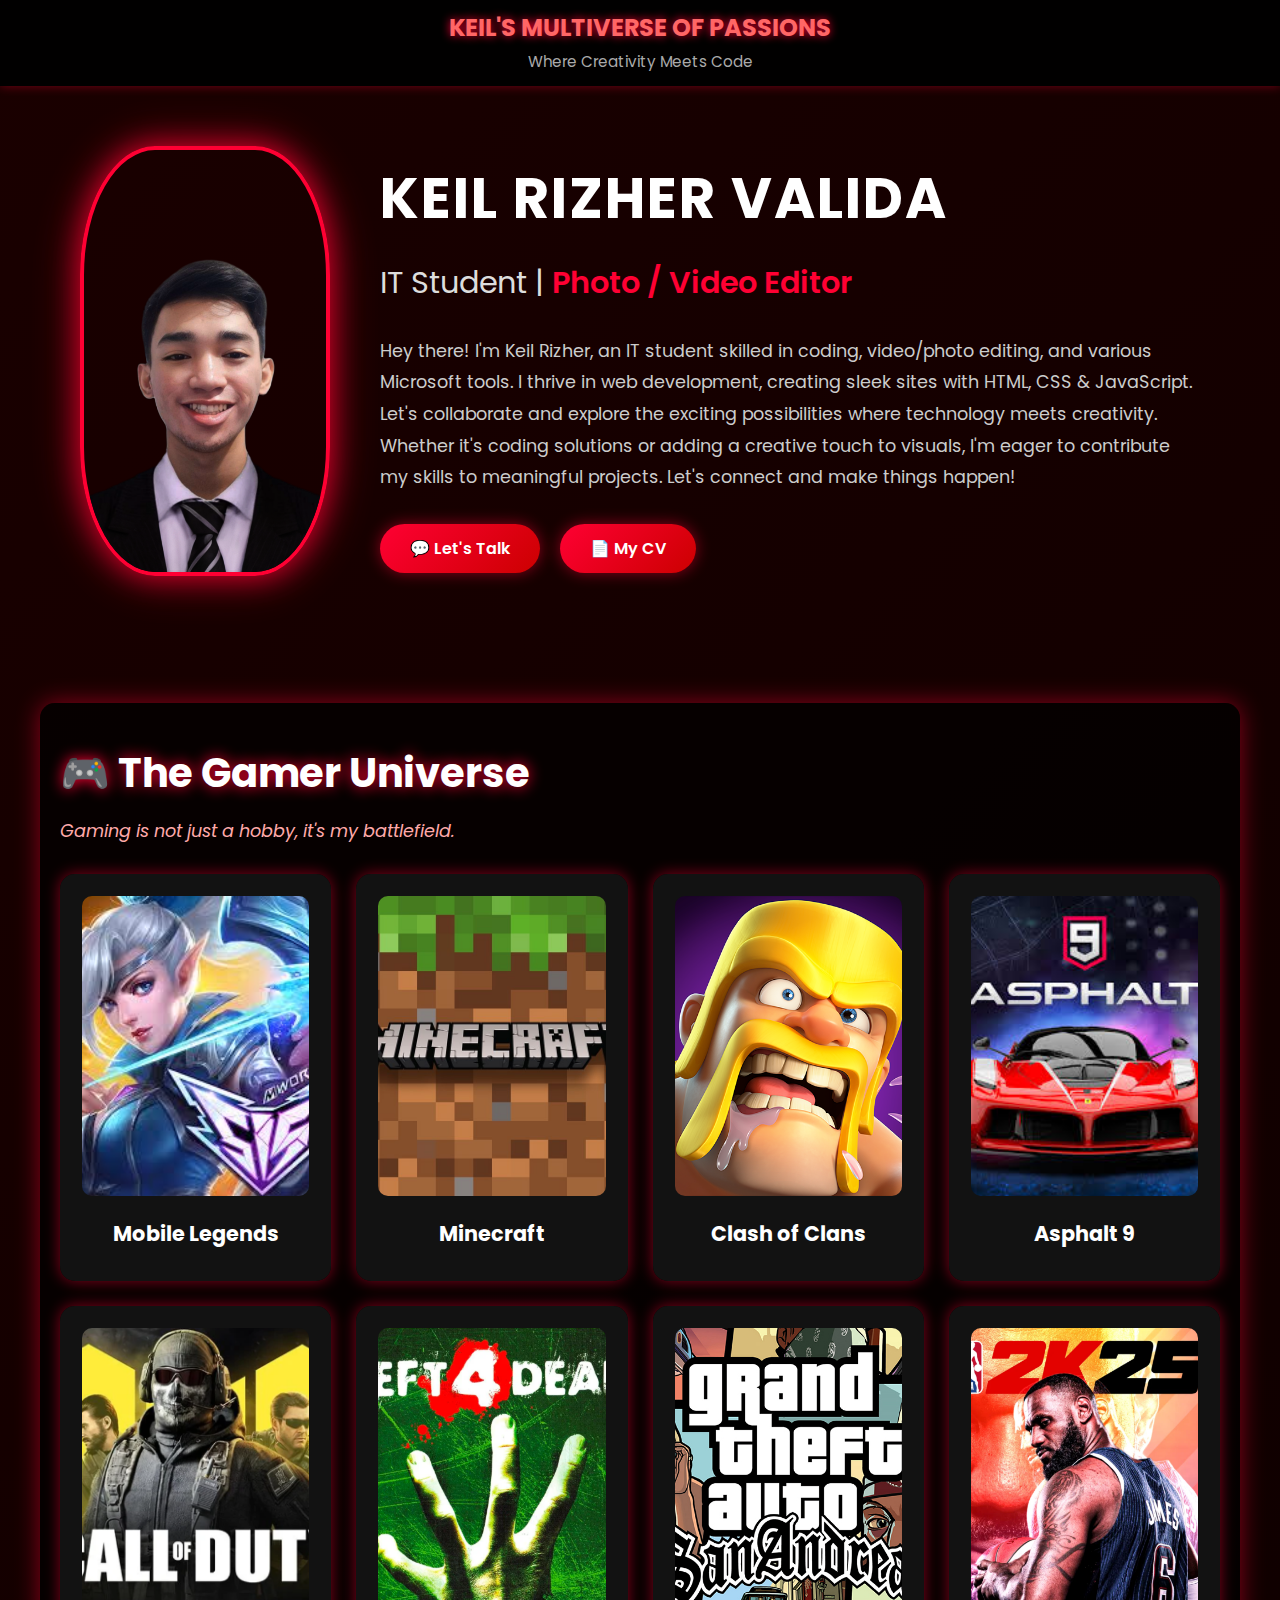
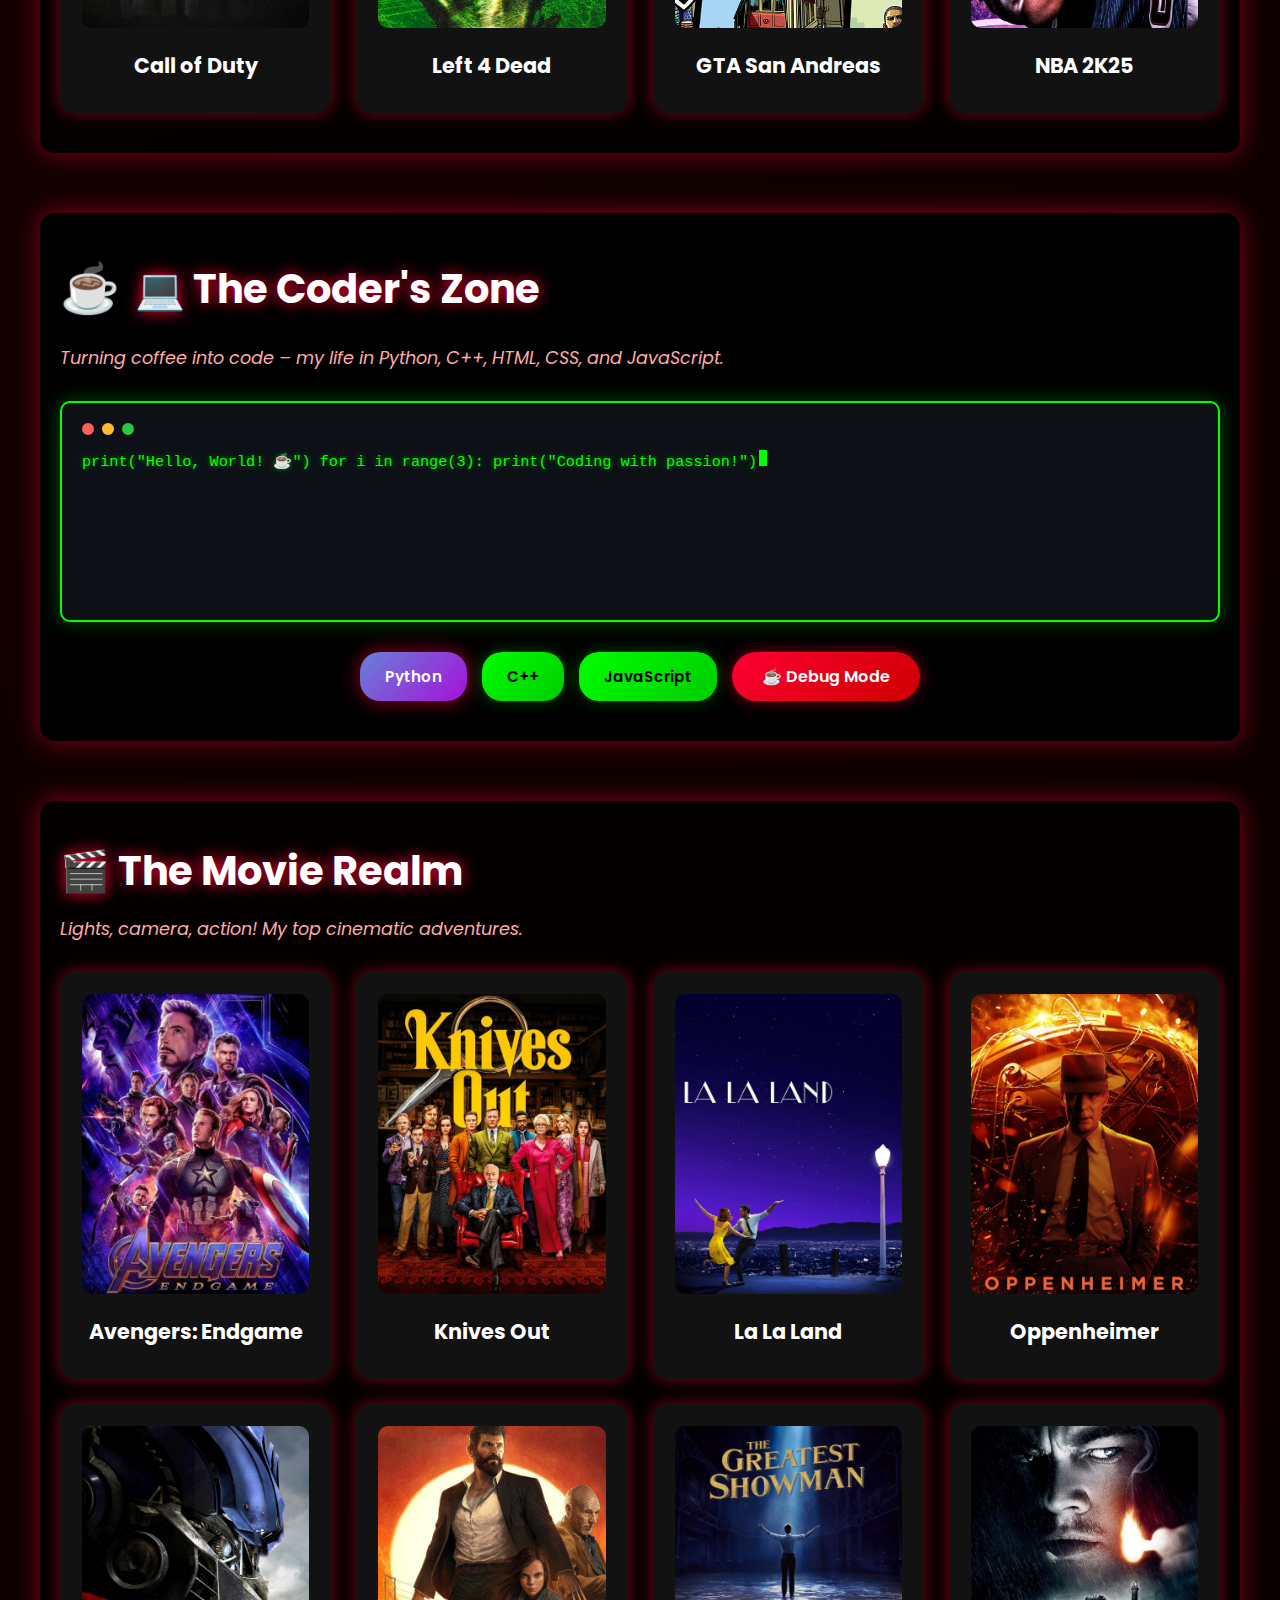
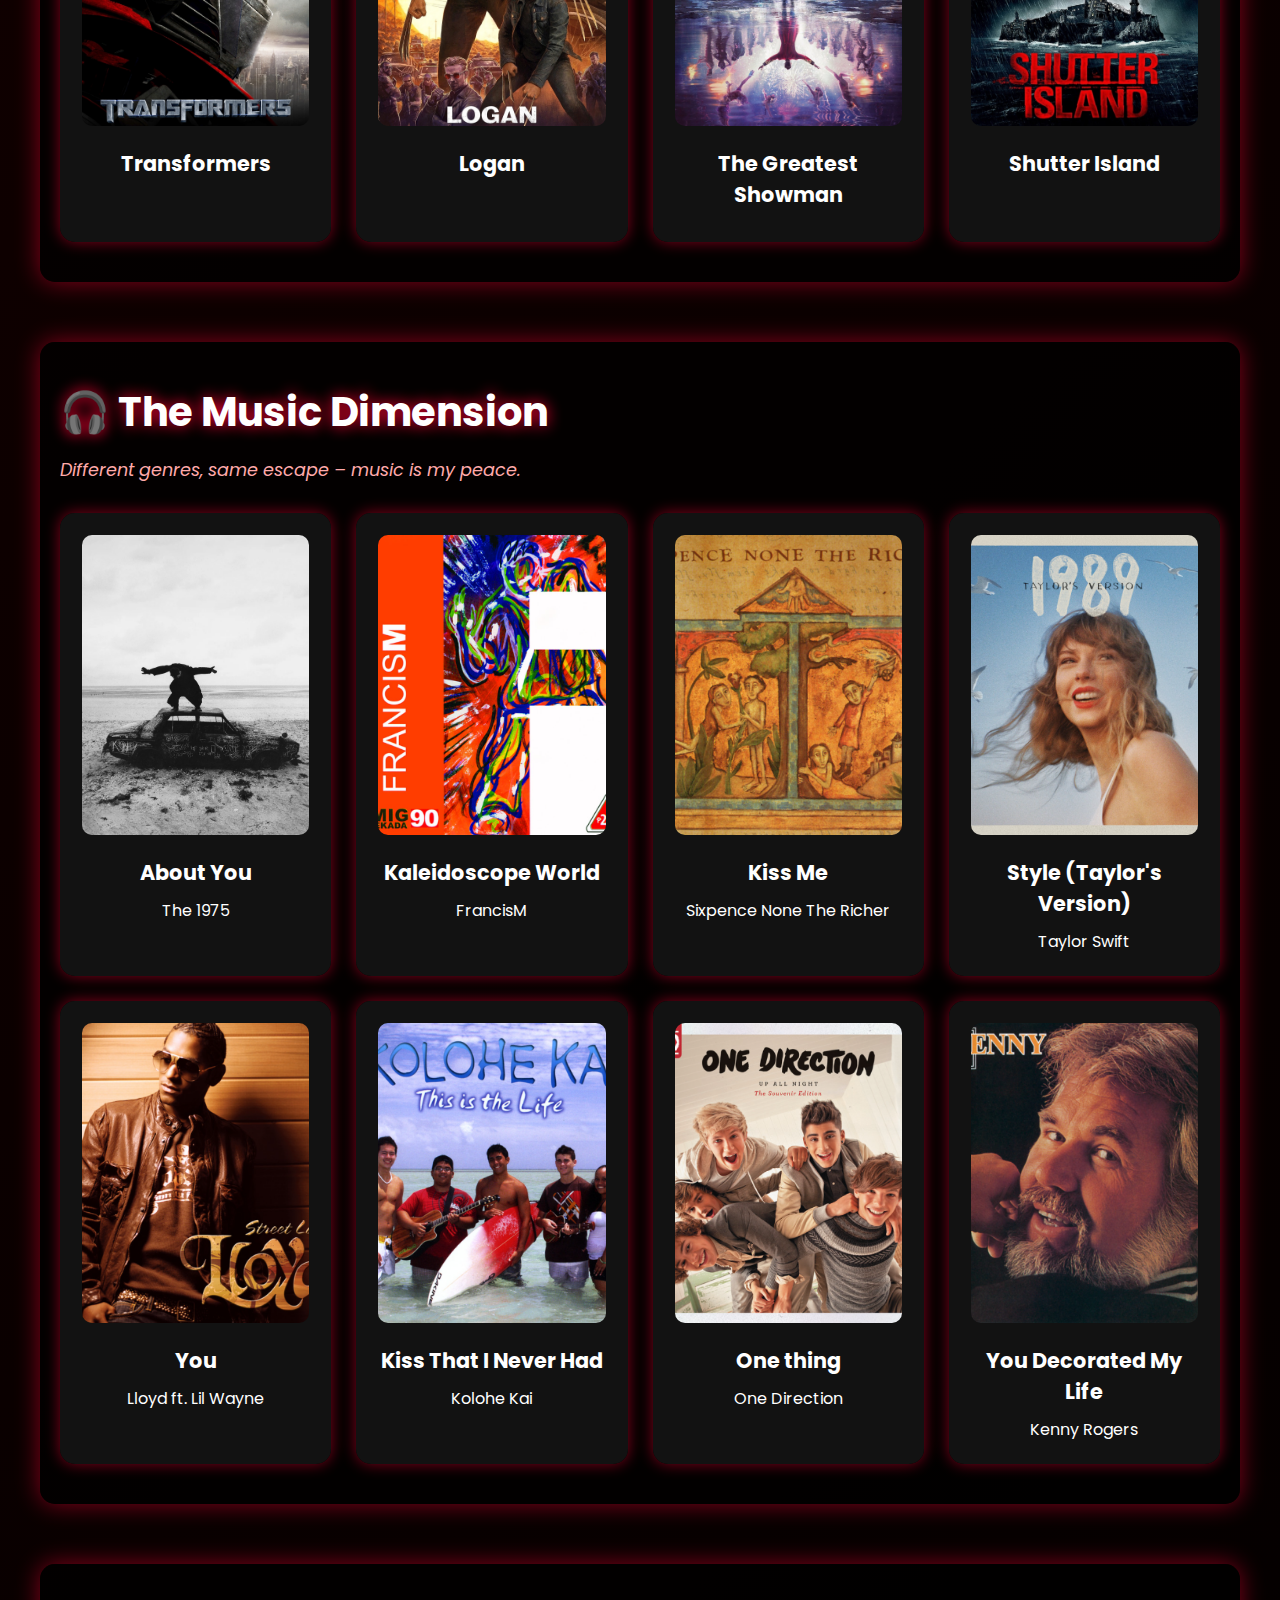
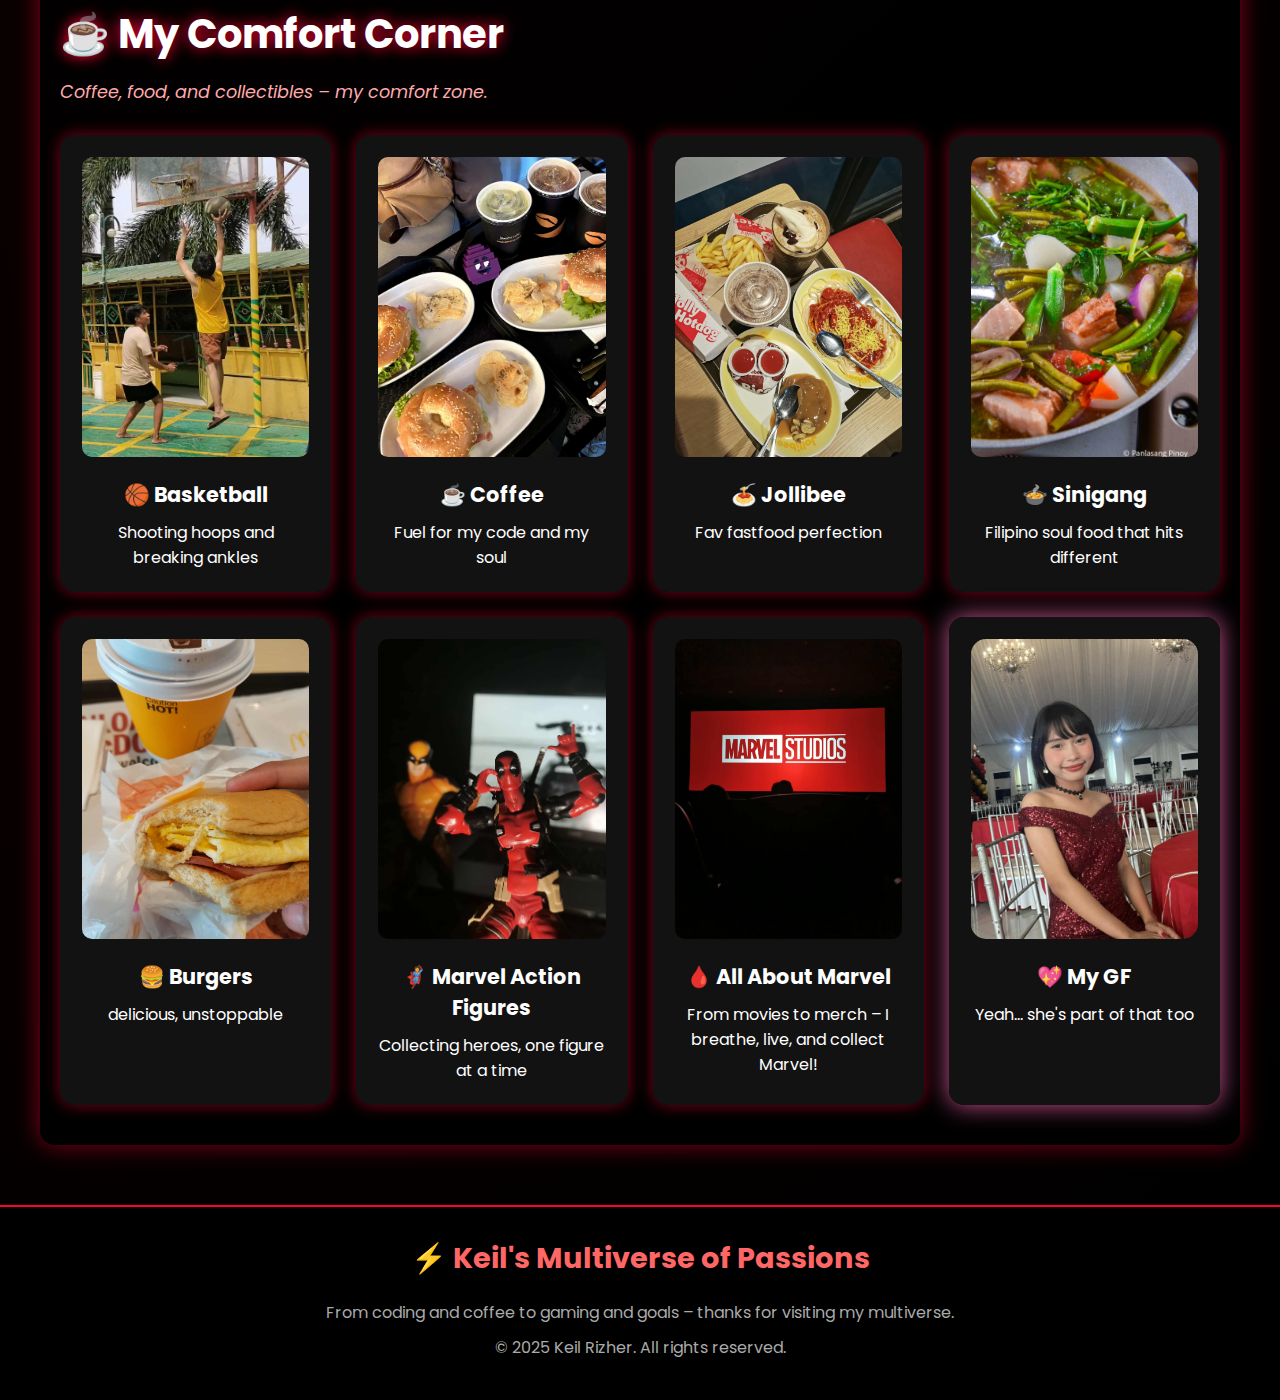
<file: KeilsMultiverse/index.html>
<!DOCTYPE html>
<html lang="en">
<head>
    <meta charset="UTF-8">
    <meta name="viewport" content="width=device-width, initial-scale=1.0">
    <title>Keil's Multiverse of Passions</title>
    <link href="https://fonts.googleapis.com/css2?family=Poppins:wght@300;400;600;700&display=swap" rel="stylesheet">
    <link rel="stylesheet" href="style.css">
    <script src="script.js" defer></script>
</head>
<body>
    <header class="topbar">
    <div class="topbar-content">
        <h3>KEIL'S MULTIVERSE OF PASSIONS</h3>
        <p>Where Creativity Meets Code</p>
    </div></header>
    <div class="header">
        <div class="profile-photo">
            <img src="images/me.png" alt="Keil Rizher Valida">
        </div>
        <div class="header-content">
            <h1>KEIL RIZHER VALIDA</h1>
            <p class="subtitle">IT Student | <span class="highlight">Photo / Video Editor</span></p>
            <p>Hey there! I'm Keil Rizher, an IT student skilled in coding, video/photo editing, and various Microsoft tools.
                 I thrive in web development, creating sleek sites with HTML, CSS & JavaScript. Let's collaborate and explore the exciting 
                 possibilities where technology meets creativity. Whether it's coding solutions or adding a creative touch to visuals,
                 I'm eager to contribute my skills to meaningful projects. Let's connect and make things happen!</p>
            <div class="intro-buttons">
                <button class="btn" onclick="showContactPopup()">💬 Let's Talk</button>
                <button class="btn" onclick="window.open('mycv.pdf', '_blank')">📄 My CV</button>
            </div>
        </div>
    </div>

    <!-- Section 1: The Gamer Universe -->
    <div class="section">
        <h2>🎮 The Gamer Universe</h2>
        <p class="section-caption">Gaming is not just a hobby, it's my battlefield.</p>
        <div class="grid">
            <div class="card" onclick="showGamePopup('Mobile Legends', 'The ultimate MOBA experience where strategy meets action. Leading my team to victory in every match!')">
                <figure>
                    <img src="images/image1.jpg" alt="Mobile Legends">
                    <figcaption>
                        <h3>Mobile Legends</h3>
                    </figcaption>
                </figure>
            </div>
            <div class="card" onclick="showGamePopup('Minecraft', 'Building worlds, one block at a time. From survival to creative mode, the possibilities are endless!')">
                <figure>
                    <img src="images/image2.jpg" alt="Minecraft">
                    <figcaption>
                        <h3>Minecraft</h3>
                    </figcaption>
                </figure>
            </div>
            <div class="card" onclick="showGamePopup('Clash of Clans', 'Strategic warfare at its finest. Building my empire and crushing opponents with my clan!')">
                <figure>
                    <img src="images/image3.png" alt="Clash of Clans">
                    <figcaption>
                        <h3>Clash of Clans</h3>
                    </figcaption>
                </figure>
            </div>
            <div class="card" onclick="showGamePopup('Asphalt 9', 'Speed, adrenaline, and nitro boosts. Racing through the streets at breakneck speeds!')">
                <figure>
                    <img src="images/image4.jpg" alt="Asphalt 9">
                    <figcaption>
                        <h3>Asphalt 9</h3>
                    </figcaption>
                </figure>
            </div>
            <div class="card" onclick="showGamePopup('Call of Duty', 'Fast-paced tactical shooter where every second counts. Dominating the battlefield with precision!')">
                <figure>
                    <img src="images/image5.png" alt="Call of Duty">
                    <figcaption>
                        <h3>Call of Duty</h3>
                    </figcaption>
                </figure>
            </div>
            <div class="card" onclick="showGamePopup('Left 4 Dead', 'Survival horror co-op at its best. Fighting hordes of zombies with my squad!')">
                <figure>
                    <img src="images/image6.png" alt="Left 4 Dead">
                    <figcaption>
                        <h3>Left 4 Dead</h3>
                    </figcaption>
                </figure>
            </div>
            <div class="card" onclick="showGamePopup('GTA San Andreas', 'Classic open-world adventure. Grove Street forever!')">
                <figure>
                    <img src="images/image7.jpg" alt="GTA San Andreas">
                    <figcaption>
                        <h3>GTA San Andreas</h3>
                    </figcaption>
                </figure>
            </div>
            <div class="card" onclick="showGamePopup('NBA 2K25', 'Hit the court and dominate the game. Ball is life!')">
                <figure>
                    <img src="images/image8.png" alt="NBA 2K25">
                    <figcaption>
                        <h3>NBA 2K25</h3>
                    </figcaption>
                </figure>
            </div>
        </div>
    </div>

    <!-- Section 2: The Coder's Zone -->
    <div class="section coder-zone">
        <div class="coder-header">
            <span class="coffee-icon">☕</span>
            <h2>💻 The Coder's Zone</h2>
        </div>
        <p class="section-caption">Turning coffee into code – my life in Python, C++, HTML, CSS, and JavaScript.</p>
        
        <div class="terminal-box">
            <div class="terminal-header">
                <div class="terminal-dot dot-red"></div>
                <div class="terminal-dot dot-yellow"></div>
                <div class="terminal-dot dot-green"></div>
            </div>
            <div class="code-display" id="codeDisplay">
print("Hello, World! ☕")
for i in range(3):
    print("Coding with passion!")<span class="cursor"></span>
            </div>
        </div>
        
        <div class="language-buttons">
            <button class="lang-btn active" onclick="switchLanguage('python')">Python</button>
            <button class="lang-btn" onclick="switchLanguage('cpp')">C++</button>
            <button class="lang-btn" onclick="switchLanguage('javascript')">JavaScript</button>
            <button class="btn" onclick="showCoderPopup()">☕ Debug Mode</button>
        </div>
    </div>

    <!-- Section 3: The Movie Realm -->
    <div class="section">
        <h2>🎬 The Movie Realm</h2>
        <p class="section-caption">Lights, camera, action! My top cinematic adventures.</p>
        <div class="grid">
            <div class="card" onclick="showMoviePopup('Avengers: Endgame', 'The epic conclusion to the Infinity Saga. Heroes unite for one final battle.', '2019', 5)">
                <figure>
                    <img src="images/movie1.jpg" alt="Avengers: Endgame">
                    <figcaption>
                        <h3>Avengers: Endgame</h3>
                    </figcaption>
                </figure>
            </div>

            <div class="card" onclick="showMoviePopup('Knives Out', 'A modern murder mystery with twists at every turn. Whodunit perfection!', '2019', 5)">
                <figure>
                    <img src="images/movie2.jpg" alt="Knives Out">
                    <figcaption>
                        <h3>Knives Out</h3>
                    </figcaption>
                </figure>
            </div>

            <div class="card" onclick="showMoviePopup('La La Land', 'A love story between a musician and an actress chasing dreams in Los Angeles.', '2016', 5)">
                <figure>
                    <img src="images/movie3.jpg" alt="La La Land">
                    <figcaption>
                        <h3>La La Land</h3>
                    </figcaption>
                </figure>
            </div>

            <div class="card" onclick="showMoviePopup('Oppenheimer', 'The story of J. Robert Oppenheimer and the creation of the atomic bomb.', '2023', 5)">
                <figure>
                    <img src="images/movie4.jpg" alt="Oppenheimer">
                    <figcaption>
                        <h3>Oppenheimer</h3>
                    </figcaption>
                </figure>
            </div>

            <div class="card" onclick="showMoviePopup('Transformers', 'Humans join forces with Autobots to protect Earth from the Decepticons.', '2007', 4)">
                <figure>
                    <img src="images/movie5.jpg" alt="Transformers">
                    <figcaption>
                        <h3>Transformers</h3>
                    </figcaption>
                </figure>
            </div>

            <div class="card" onclick="showMoviePopup('Logan', 'An aging Wolverine and a young mutant go on a dangerous journey to freedom.', '2017', 5)">
                <figure>
                    <img src="images/movie6.jpg" alt="Logan">
                    <figcaption>
                        <h3>Logan</h3>
                    </figcaption>
                </figure>
            </div>

            <div class="card" onclick="showMoviePopup('The Greatest Showman', 'A musical inspired by the story of P.T. Barnum, celebrating imagination and dreams.', '2017', 5)">
                <figure>
                    <img src="images/movie7.jpg" alt="The Greatest Showman">
                    <figcaption>
                        <h3>The Greatest Showman</h3>
                    </figcaption>
                </figure>
            </div>

            <div class="card" onclick="showMoviePopup('Shutter Island', 'A U.S. Marshal investigates a psychiatric facility, uncovering haunting secrets.', '2010', 5)">
                <figure>
                    <img src="images/movie8.jpg" alt="Shutter Island">
                    <figcaption>
                        <h3>Shutter Island</h3>
                    </figcaption>
                </figure>
            </div>
        </div>

    </div>

    <!-- Section 4: The Music Dimension -->
    <div class="section">
        <h2>🎧 The Music Dimension</h2>
        <p class="section-caption">Different genres, same escape – music is my peace.</p>
        <div class="grid">
            <div class="card music-card" onclick="showMusicPopup('About You', 'The 1975', 'music/song1.mp3')">
                <figure>
                    <img src="images/song1.jpg" alt="About You - The 1975">
                    <figcaption>
                        <h3>About You</h3>
                        <p>The 1975</p>
                    </figcaption>
                </figure>
            </div>

            <div class="card music-card" onclick="showMusicPopup('Kaleidoscope World', 'FrancisM', 'music/song2.mp3')">
                <figure>
                    <img src="images/song2.png" alt="Kaleidoscope - FrancisM">
                    <figcaption>
                        <h3>Kaleidoscope World</h3>
                        <p>FrancisM</p>
                    </figcaption>
                </figure>
            </div>

            <div class="card music-card" onclick="showMusicPopup('Kiss Me', 'Sixpence None The Richer', 'music/song3.mp3')">
                <figure>
                    <img src="images/song3.png" alt="Kiss Me - Sixpence None The Richer">
                    <figcaption>
                        <h3>Kiss Me</h3>
                        <p>Sixpence None The Richer</p>
                    </figcaption>
                </figure>
            </div>

            <div class="card music-card" onclick="showMusicPopup('Style (Taylor\'s Version)', 'Taylor Swift', 'music/song4.mp3')">
                <figure>
                    <img src="images/song4.png" alt="Style (Taylor's Version) - Taylor Swift">
                    <figcaption>
                        <h3>Style (Taylor's Version)</h3>
                        <p>Taylor Swift</p>
                    </figcaption>
                </figure>
            </div>

            <div class="card music-card" onclick="showMusicPopup('You', 'Lloyd ft. Lil Wayne', 'music/song5.mp3')">
                <figure>
                    <img src="images/song5.png" alt="You - Lloyd ft. Lil Wayne">
                    <figcaption>
                        <h3>You</h3>
                        <p>Lloyd ft. Lil Wayne</p>
                    </figcaption>
                </figure>
            </div>

            <div class="card music-card" onclick="showMusicPopup('Kiss That I Never Had', 'Kolohe Kai', 'music/song6.mp3')">
                <figure>
                    <img src="images/song6.png" alt="Kiss That I Never Had - Kolohe Kai">
                    <figcaption>
                        <h3>Kiss That I Never Had</h3>
                        <p>Kolohe Kai</p>
                    </figcaption>
                </figure>
            </div>

            <div class="card music-card" onclick="showMusicPopup('One Thing', 'One Direction', 'music/song7.mp3')">
                <figure>
                    <img src="images/song7.png" alt="One Thing - One Direction">
                    <figcaption>
                        <h3>One thing</h3>
                        <p>One Direction</p>
                    </figcaption>
                </figure>
            </div>

            <div class="card music-card" onclick="showMusicPopup('You Decorated My Life', 'Kenny Rogers', 'music/song8.mp3')">
                <figure>
                    <img src="images/song8.png" alt="You Decorated My Life - Kenny Rogers">
                    <figcaption>
                        <h3>You Decorated My Life</h3>
                        <p>Kenny Rogers</p>
                    </figcaption>
                </figure>
            </div>
        </div>

    </div>

  <!-- Section 5: My Comfort Corner -->
    <div class="section">
        <h2>☕ My Comfort Corner</h2>
        <p class="section-caption">
            Coffee, food, and collectibles – my comfort zone.  
        </p>

        <div class="grid">
            <div class="card chill-item">
                <figure>
                    <img src="images/bball.png" alt="Basketball">
                    <figcaption>
                        <h3>🏀 Basketball</h3>
                        <p>Shooting hoops and breaking ankles</p>
                    </figcaption>
                </figure>
            </div>

            <div class="card chill-item">
                <figure>
                    <img src="images/coffee.jpg" alt="Coffee">
                    <figcaption>
                        <h3>☕ Coffee</h3>
                        <p>Fuel for my code and my soul</p>
                    </figcaption>
                </figure>
            </div>

            <div class="card chill-item">
                <figure>
                    <img src="images/jollibee.jpg" alt="Spaghetti">
                    <figcaption>
                        <h3>🍝 Jollibee</h3>
                        <p>Fav fastfood perfection</p>
                    </figcaption>
                </figure>
            </div>

            <div class="card chill-item">
                <figure>
                    <img src="images/sinigang.jpg" alt="Sinigang">
                    <figcaption>
                        <h3>🍲 Sinigang</h3>
                        <p>Filipino soul food that hits different</p>
                    </figcaption>
                </figure>
            </div>

            <div class="card chill-item">
                <figure>
                    <img src="images/burger.jpg" alt="Burgers">
                    <figcaption>
                        <h3>🍔 Burgers</h3>
                        <p>delicious, unstoppable</p>
                    </figcaption>
                </figure>
            </div>

            <div class="card chill-item">
                <figure>
                    <img src="images/actionfigs.jpg" alt="Marvel Figures">
                    <figcaption>
                        <h3>🦸 Marvel Action Figures</h3>
                        <p>Collecting heroes, one figure at a time</p>
                    </figcaption>
                </figure>
            </div>

            <div class="card chill-item">
                <figure>
                    <img src="images/marvel.jpg" alt="All About Marvel">
                    <figcaption>
                        <h3>🩸 All About Marvel</h3>
                        <p>From movies to merch – I breathe, live, and collect Marvel!</p>
                    </figcaption>
                </figure>
            </div>
            
            <div class="card chill-item">
                <figure>
                    <img src="images/mygf.jpg" alt="My Girlfriend" style="border-radius: 15px;">
                    <figcaption>
                        <h3>💖 My GF</h3>
                        <p>Yeah... she's part of that too</p>
                    </figcaption>
                </figure>
            </div>

        </div>
    </div>

    <!-- Popup Overlay -->
    <div class="popup-overlay" id="popupOverlay">
        <div class="popup" id="popupContent">
            <button class="close-btn" onclick="closePopup()">×</button>
            <div id="popupBody"></div>
        </div>
    </div>

    <!-- Back to Top Button -->
    <button class="back-to-top" id="backToTop" onclick="scrollToTop()">↑</button>

    <footer class="footer">
    <div class="footer-content">
        <h3>⚡ Keil's Multiverse of Passions</h3>
        <p>From coding and coffee to gaming and goals – thanks for visiting my multiverse.</p>
        <p class="footer-note">© 2025 Keil Rizher. All rights reserved.</p>
    </div>
</footer>
</body>
</html>
</file>
<file: KeilsMultiverse/style.css>
* {
    margin: 0;
    padding: 0;
    box-sizing: border-box;
}

body {
    font-family: 'Poppins', 'Trebuchet MS', sans-serif;
    background: linear-gradient(135deg, #1a0000 0%, #000000 100%);
    color: #fff;
    overflow-x: hidden;
}

.header {
    max-width: 1200px;
    margin: 0 auto;
    padding: 60px 40px;
    display: flex;
    align-items: center;
    gap: 50px;
}

.profile-photo {
    flex-shrink: 0;
}

.profile-photo img {
    width: 250px;
    height: 430px;
    border-radius: 30%;
    object-fit: cover;
    border: 4px solid #ff0033;
    box-shadow: 0 0 30px rgba(255, 0, 51, 0.8), 0 0 50px rgba(255, 0, 51, 0.4);
    animation: profileGlow 3s ease-in-out infinite;
}

@keyframes profileGlow {
    0%, 100% { box-shadow: 0 0 20px rgba(255, 0, 51, 0.6), 0 0 40px rgba(255, 0, 51, 0.3); }
    50% { box-shadow: 0 0 40px rgba(255, 0, 51, 1), 0 0 70px rgba(255, 0, 51, 0.6); }
}

.header-content {
    flex: 1;
    text-align: left;
}

.header-content h1 {
    font-size: 3.5em;
    font-weight: 700;
    margin-bottom: 15px;
    color: #fff;
    letter-spacing: 2px;
}

.header-content .subtitle {
    font-size: 1.9em;
    color: #ddd;
    margin-bottom: 25px;
}

.header-content .subtitle .highlight {
    color: #ff0033;
    font-weight: 600;
}

.header-content p {
    font-size: 1.1em;
    line-height: 1.8;
    color: #ccc;
    margin-bottom: 30px;
}

.intro-buttons {
    display: flex;
    gap: 20px;
    margin-top: 25px;
}

.btn {
    background: linear-gradient(135deg, #ff0033, #cc0000);
    color: #fff;
    border: none;
    padding: 12px 30px;
    border-radius: 25px;
    font-size: 1em;
    cursor: pointer;
    transition: all 0.3s ease;
    box-shadow: 0 0 15px rgba(255, 0, 51, 0.5);
    font-family: 'Poppins', sans-serif;
    font-weight: 600;
}

.btn:hover {
    transform: translateY(-3px);
    box-shadow: 0 0 25px rgba(255, 0, 51, 1);
}

.section {
    max-width: 1200px;
    margin: 60px auto;
    padding: 40px 20px;
    background: rgba(0, 0, 0, 0.7);
    border-radius: 15px;
    box-shadow: 0 0 25px rgba(255, 0, 51, 0.5);
}

.section h2 {
    font-size: 2.5em;
    margin-bottom: 15px;
    text-shadow: 0 0 15px #ff0033;
}

.section-caption {
    font-size: 1.1em;
    color: #ffaaaa;
    margin-bottom: 30px;
    font-style: italic;
}

.grid {
    display: grid;
    grid-template-columns: repeat(auto-fit, minmax(250px, 1fr));
    gap: 25px;
    margin-top: 30px;
}

.card {
    background: rgba(20, 20, 20, 0.9);
    border-radius: 15px;
    padding: 20px;
    text-align: center;
    box-shadow: 0 0 15px rgba(255, 0, 51, 0.5);
    transition: all 0.3s ease;
    cursor: pointer;
    border: 2px solid transparent;
    animation: floatChill 3s ease-in-out infinite;
}

.card:hover {
    transform: scale(1.05);
    box-shadow: 0 0 30px rgba(255, 0, 51, 1);
    border: 2px solid #ff0033;
}

.card img {
    width: 100%;
    height: 300px;
    object-fit: cover;
    border-radius: 10px;
    margin-bottom: 15px;
}

.card h3 {
    font-size: 1.3em;
    margin-bottom: 10px;
}

.chill-item:nth-child(8) {
  box-shadow: 0 0 25px rgba(255, 105, 180, 0.8);
  transition: 0.3s;
}

.chill-item:nth-child(8):hover {
  transform: scale(1.05);
  box-shadow: 0 0 40px rgba(255, 105, 180, 1);
}

.coder-zone {
    background: rgba(0, 0, 0, 0.95);
    position: relative;
}

.coder-header {
    display: flex;
    align-items: center;
    gap: 15px;
    margin-bottom: 20px;
    text-align: center;
}


.coder-header h2 {
    margin: 0;
}

.coffee-icon {
    font-size: 3em;
    animation: float 2s ease-in-out infinite;
}

@keyframes float {
    0%, 100% { transform: translateY(0); }
    50% { transform: translateY(-10px); }
}

.terminal-box {
    background: #0d1117;
    border: 2px solid #00ff00;
    border-radius: 10px;
    padding: 20px;
    margin: 30px 0;
    font-family: 'Courier New', monospace;
    box-shadow: 0 0 20px rgba(0, 255, 0, 0.3);
    position: relative;
}

.terminal-header {
    display: flex;
    gap: 8px;
    margin-bottom: 15px;
}

.terminal-dot {
    width: 12px;
    height: 12px;
    border-radius: 50%;
}

.dot-red { background: #ff5f56; }
.dot-yellow { background: #ffbd2e; }
.dot-green { background: #27c93f; }

.code-display {
    color: #00ff00;
    font-size: 0.95em;
    line-height: 1.6;
    text-shadow: 0 0 5px rgba(0, 255, 0, 0.5);
    min-height: 150px;
}

.cursor {
    display: inline-block;
    width: 8px;
    height: 16px;
    background: #00ff00;
    animation: blink 1s infinite;
    margin-left: 2px;
}

@keyframes blink {
    0%, 50% { opacity: 1; }
    51%, 100% { opacity: 0; }
}

.language-buttons {
    display: flex;
    gap: 15px;
    justify-content: center;
    flex-wrap: wrap;
    margin-top: 20px;
}

.lang-btn {
    background: linear-gradient(135deg, #00ff00, #00cc00);
    color: #000;
    border: none;
    padding: 10px 25px;
    border-radius: 20px;
    font-size: 0.95em;
    cursor: pointer;
    transition: all 0.3s ease;
    box-shadow: 0 0 15px rgba(0, 255, 0, 0.3);
    font-family: 'Poppins', sans-serif;
    font-weight: 600;
}

.lang-btn:hover {
    transform: translateY(-2px);
    box-shadow: 0 0 25px rgba(0, 255, 0, 0.6);
}

.lang-btn.active {
    background: linear-gradient(135deg, #6682d8, #a610d8);
    color: #fff;
    box-shadow: 0 0 20px rgba(255, 0, 51, 0.6);
}

.popup-overlay {
    display: none;
    position: fixed;
    top: 0;
    left: 0;
    width: 100%;
    height: 100%;
    background: rgba(0, 0, 0, 0.85);
    backdrop-filter: blur(5px);
    z-index: 1000;
    justify-content: center;
    align-items: center;
}

.popup {
    background: rgba(20, 20, 20, 0.95);
    border: 3px solid #ff0033;
    border-radius: 20px;
    padding: 40px;
    max-width: 600px;
    width: 90%;
    box-shadow: 0 0 50px rgba(255, 0, 51, 1);
    animation: popupAppear 0.3s ease;
    position: relative;
}

@keyframes popupAppear {
    from { transform: scale(0.5); opacity: 0; }
    to { transform: scale(1); opacity: 1; }
}

.popup h3 {
    font-size: 2em;
    margin-bottom: 20px;
    text-align: center;
    text-shadow: 0 0 10px #ff0033;
}

.popup p {
    font-size: 1.1em;
    line-height: 1.6;
    margin-bottom: 15px;
    text-align: center;
}

.close-btn {
    position: absolute;
    top: 15px;
    right: 15px;
    background: #ff0033;
    border: none;
    color: #fff;
    width: 35px;
    height: 35px;
    border-radius: 50%;
    cursor: pointer;
    font-size: 1.5em;
    transition: all 0.3s ease;
}

.close-btn:hover {
    background: #cc0000;
    transform: rotate(90deg);
}

.social-links {
    display: flex;
    justify-content: center;
    gap: 40px;
    margin-top: 30px;
}

.social-icon {
    width: 60px;
    height: 60px;
    border-radius: 50%;
    display: flex;
    align-items: center;
    justify-content: center;
    cursor: pointer;
    transition: all 0.3s ease;
    box-shadow: 0 0 20px rgb(255, 49, 90);
    text-decoration: none;
    color: #fff;
    font-size: 2em;
}

.social-icon:hover {
    transform: translateY(-5px);
    box-shadow: 0 0 50px rgba(255, 0, 51, 1);
}


.popup audio {
    width: 100%;
    margin-top: 20px;
}

@keyframes floatChill {
    0%, 100% { transform: translateY(0); }
    50% { transform: translateY(-10px); }
}

.back-to-top {
    position: fixed;
    bottom: 30px;
    right: 30px;
    background: linear-gradient(135deg, #ff0033, #cc0000);
    color: #fff;
    width: 60px;
    height: 60px;
    border-radius: 50%;
    border: none;
    font-size: 1.5em;
    cursor: pointer;
    box-shadow: 0 0 20px rgba(255, 0, 51, 0.8);
    transition: all 0.3s ease;
    z-index: 999;
    display: none;
}

.back-to-top:hover {
    transform: translateY(-5px);
    box-shadow: 0 0 30px rgba(255, 0, 51, 1);
}

.progress-bar {
    width: 100%;
    height: 8px;
    background: rgba(255, 255, 255, 0.2);
    border-radius: 10px;
    overflow: hidden;
    margin: 15px 0;
}

.progress-fill {
    height: 100%;
    background: linear-gradient(90deg, #ff0033, #ff6666);
    width: 70%;
    border-radius: 10px;
    animation: progressGlow 2s ease-in-out infinite;
}

@keyframes progressGlow {
    0%, 100% { box-shadow: 0 0 10px rgba(255, 0, 51, 0.5); }
    50% { box-shadow: 0 0 20px rgba(255, 0, 51, 1); }
}

.topbar {
  background: rgba(0, 0, 0, 0.95);
  text-align: center;
  padding: 10px 0;
  box-shadow: 0 0 10px rgba(255, 0, 51, 0.4);
}

.topbar-content h3 {
  font-size: 1.5em;
  color: #ff6666;
  margin-bottom: 5px;
  text-shadow: 0 0 10px #ff0033;
}

.topbar-content p {
  color: #aaa;
  font-size: 0.95em;
  margin: 0;
  padding-bottom: 3px;
}

.footer {
    background: rgba(0, 0, 0, 0.95);
    padding: 30px 10px;
    text-align: center;
    border-top: 2px solid #ff0033;
}

.footer-content {
    max-width: 1200px;
    margin: auto;
}

.footer h3 {
    font-size: 1.8em;
    margin-bottom: 20px;
    color: #ff6666;
}

.footer p {
    color: #aaa;
    margin-bottom: 10px;
}
@media (max-width: 768px) {
    .header { 
        flex-direction: column;
        text-align: center;
        padding: 40px 20px;
    }
    .header-content h1 { font-size: 2em; }
    .profile-photo img { width: 180px; height: 180px; }
    .section h2 { font-size: 1.8em; }
    .grid { grid-template-columns: 1fr; }
    .intro-buttons { flex-direction: column; }
}
</file>
